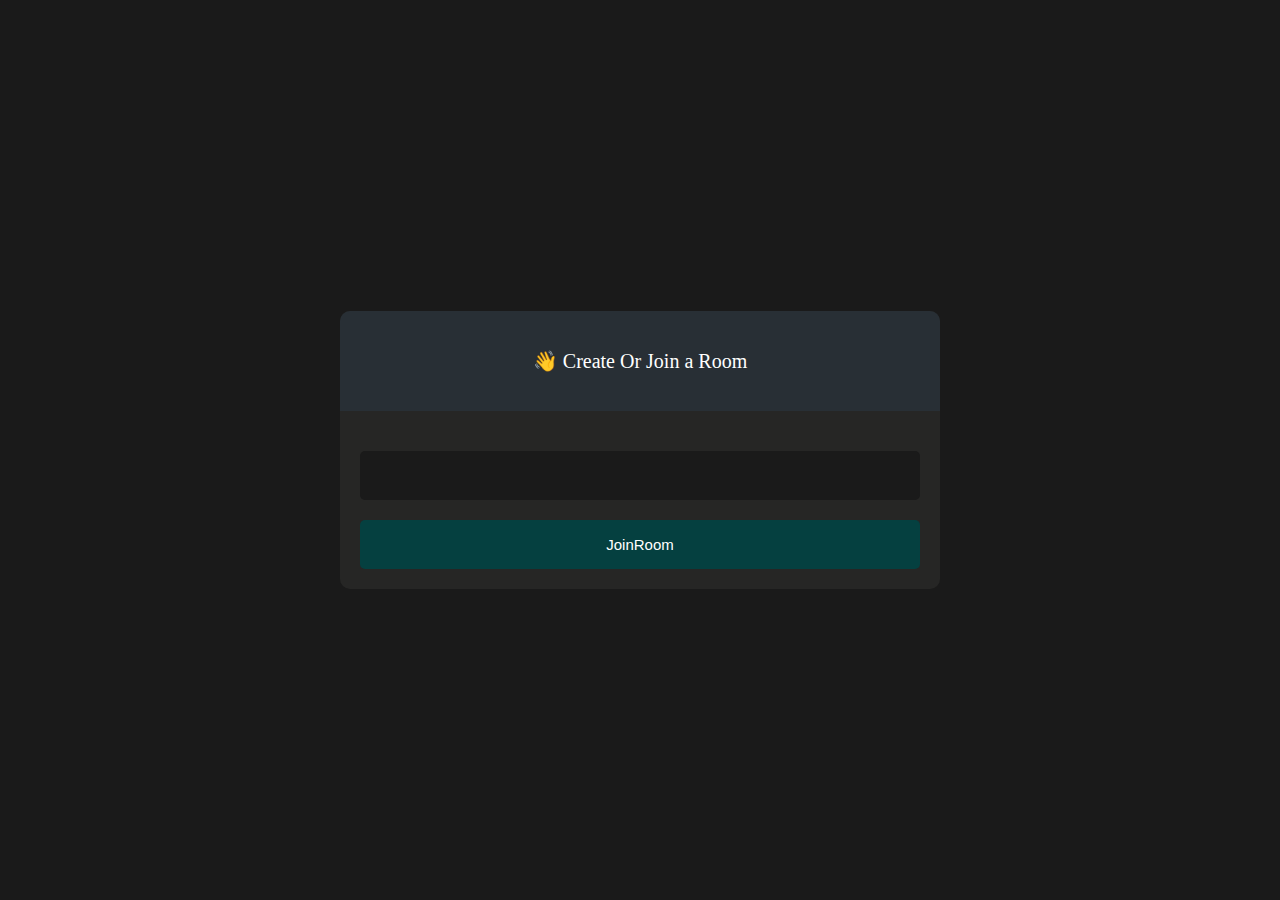
<file: Video-Chat/Peer-Chat/index.html>
<!DOCTYPE html>
<html>
<head>
    <meta charset='utf-8'>
    <meta http-equiv='X-UA-Compatible' content='IE=edge'>
    <title>Chat Room</title>
    <meta name='viewport' content='width=device-width, initial-scale=1'>
    <link rel='stylesheet' type='text/css' media='screen' href='main.css'>
</head>
<body>

    <div id="videos">
        <video class="video-player" id="user-1" autoplay playsinline></video>
        <video class="video-player" id="user-2" autoplay playsinline></video>
    </div>

    <div id="controls">

        <div class="control-container" id="camera-btn">
            <img src="icons/camera.png" />
        </div>

        <div class="control-container" id="mic-btn">
            <img src="icons/mic.png" />
        </div>

        <a href="lobby.html">
            <div class="control-container" id="leave-btn">
                <img src="icons/phone.png" />
            </div>
        </a>

    </div>
    
</body>
<script src='agora-rtm-sdk-1.4.4.js'></script>
<script src='main.js'></script>
</html>
</file>
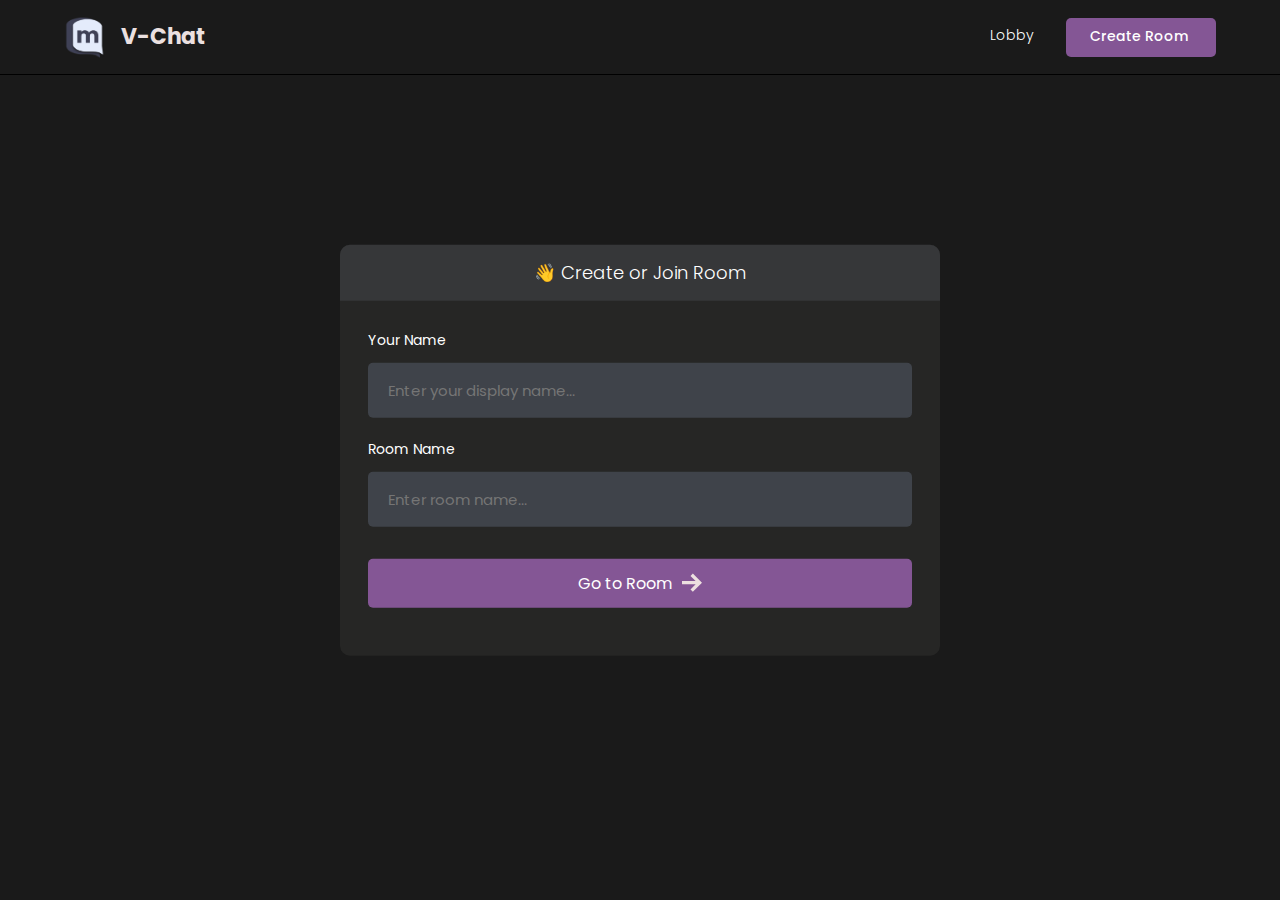
<file: Video-Chat/Group-Chat/lobby.html>
<!DOCTYPE html>
<html>
<head>
    <meta charset='utf-8'>
    <meta http-equiv='X-UA-Compatible' content='IE=edge'>
    <title>Room</title>
    <meta name='viewport' content='width=device-width, initial-scale=1'>
    <link rel='stylesheet' type='text/css' media='screen' href='styles/main.css'>
    <link rel='stylesheet' type='text/css' media='screen' href='styles/lobby.css'>
</head>
<body>

        <header id="nav">
       <div class="nav--list">
            <a href="lobby.html"/>
                <h3 id="logo">
                    <img src="./images/logo.png" alt="Site Logo">
                    <span>V-Chat</span>
                </h3>
            </a>
       </div>

        <div id="nav__links">
            <a class="nav__link" href="/">
                Lobby
                <svg xmlns="http://www.w3.org/2000/svg" width="24" height="24" fill="#ede0e0" viewBox="0 0 24 24"><path d="M20 7.093v-5.093h-3v2.093l3 3zm4 5.907l-12-12-12 12h3v10h7v-5h4v5h7v-10h3zm-5 8h-3v-5h-8v5h-3v-10.26l7-6.912 7 6.99v10.182z"/></svg>
            </a>
            <a class="nav__link" id="create__room__btn" href="lobby.html">
                Create Room
               <svg xmlns="http://www.w3.org/2000/svg" width="24" height="24" fill="#ede0e0" viewBox="0 0 24 24"><path d="M12 0c-6.627 0-12 5.373-12 12s5.373 12 12 12 12-5.373 12-12-5.373-12-12-12zm6 13h-5v5h-2v-5h-5v-2h5v-5h2v5h5v2z"/></svg>
            </a>
        </div>
    </header>

    <main id="room__lobby__container">
        <div id="form__container">
             <div id="form__container__header">
                 <p>👋 Create or Join Room</p>
             </div>
 
 
            <form id="lobby__form">
 
                 <div class="form__field__wrapper">
                     <label>Your Name</label>
                     <input type="text" name="name" required placeholder="Enter your display name..." />
                 </div>
 
                 <div class="form__field__wrapper">
                     <label>Room Name</label>
                     <input type="text" name="room" placeholder="Enter room name..." />
                 </div>
 
                 <div class="form__field__wrapper">
                     <button type="submit">Go to Room 
                         <svg xmlns="http://www.w3.org/2000/svg" width="24" height="24" viewBox="0 0 24 24"><path d="M13.025 1l-2.847 2.828 6.176 6.176h-16.354v3.992h16.354l-6.176 6.176 2.847 2.828 10.975-11z"/></svg>
                    </button>
                 </div>
            </form>
        </div>
     </main>
    
</body>
<script type="text/javascript" src="js/lobby.js"></script>
</html>
</file>
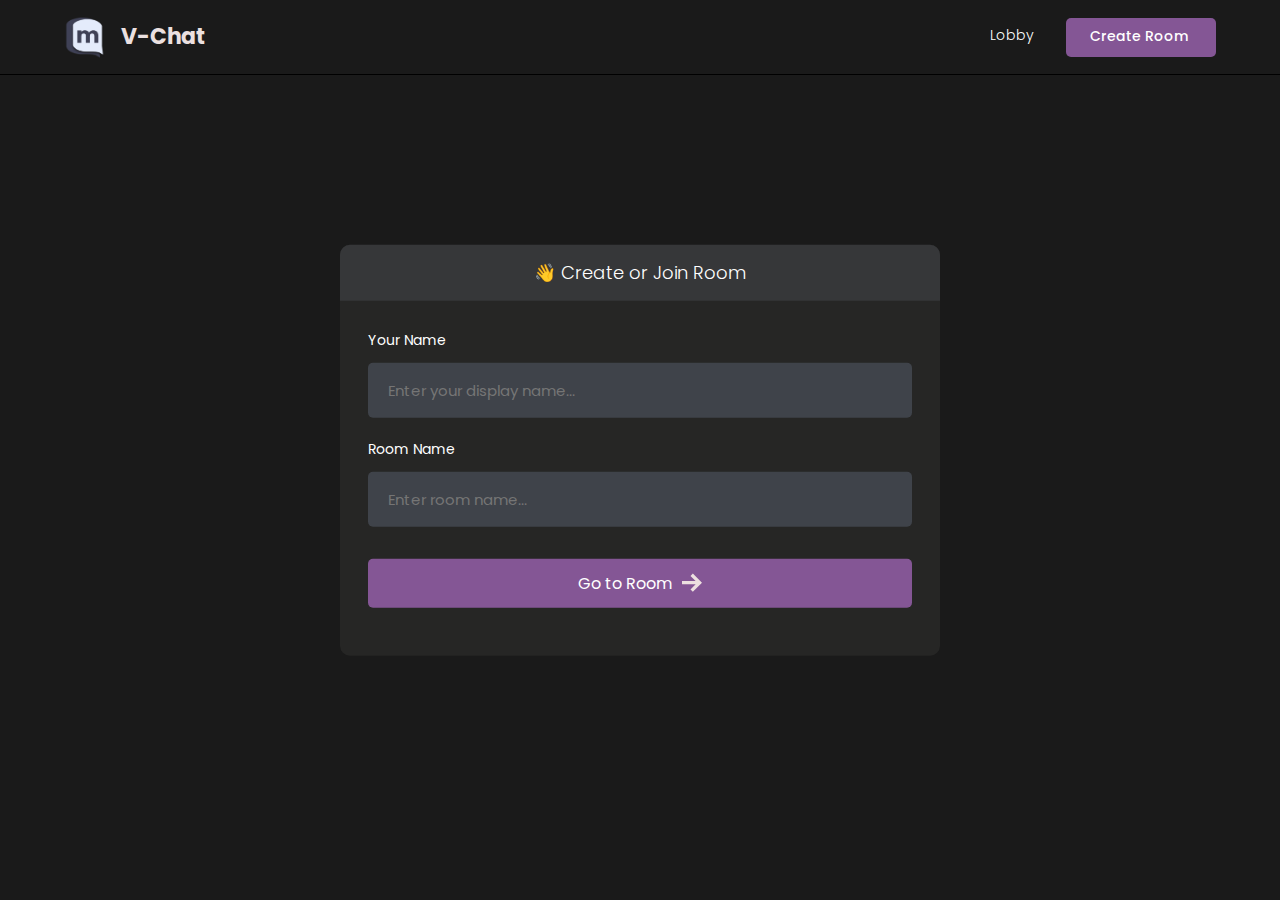
<file: Video-Chat/Group-Chat/room.html>
<!DOCTYPE html>
<html>
<head>
    <meta charset='utf-8'>
    <meta http-equiv='X-UA-Compatible' content='IE=edge'>
    <title>Room</title>
    <meta name='viewport' content='width=device-width, initial-scale=1'>
    <link rel='stylesheet' type='text/css' media='screen' href='styles/main.css'>

    <link rel='stylesheet' type='text/css' media='screen' href='styles/room.css'>
</head>
<body>

    <header id="nav">
       <div class="nav--list">
            <button id="members__button">
               <svg width="24" height="24" xmlns="http://www.w3.org/2000/svg" fill-rule="evenodd" clip-rule="evenodd"><path d="M24 18v1h-24v-1h24zm0-6v1h-24v-1h24zm0-6v1h-24v-1h24z" fill="#ede0e0"><path d="M24 19h-24v-1h24v1zm0-6h-24v-1h24v1zm0-6h-24v-1h24v1z"/></svg>
            </button>
            <a href="lobby.html"/>
                <h3 id="logo">
                    <img src="./images/logo.png" alt="Site Logo">
                    <span>V-Chat</span>
                </h3>
            </a>
       </div>

        <div id="nav__links">
            <button id="chat__button"><svg width="24" height="24" xmlns="http://www.w3.org/2000/svg" fill-rule="evenodd" fill="#ede0e0" clip-rule="evenodd"><path d="M24 20h-3v4l-5.333-4h-7.667v-4h2v2h6.333l2.667 2v-2h3v-8.001h-2v-2h4v12.001zm-15.667-6l-5.333 4v-4h-3v-14.001l18 .001v14h-9.667zm-6.333-2h3v2l2.667-2h8.333v-10l-14-.001v10.001z"/></svg></button>
            <!-- <a class="nav__link" href="/">
                Lobby
                <svg xmlns="http://www.w3.org/2000/svg" width="24" height="24" fill="#ede0e0" viewBox="0 0 24 24"><path d="M20 7.093v-5.093h-3v2.093l3 3zm4 5.907l-12-12-12 12h3v10h7v-5h4v5h7v-10h3zm-5 8h-3v-5h-8v5h-3v-10.26l7-6.912 7 6.99v10.182z"/></svg>
            </a> -->
            <a class="nav__link" id="create__room__btn" href="lobby.html">
                Create Room
               <svg xmlns="http://www.w3.org/2000/svg" width="24" height="24" fill="#ede0e0" viewBox="0 0 24 24"><path d="M12 0c-6.627 0-12 5.373-12 12s5.373 12 12 12 12-5.373 12-12-5.373-12-12-12zm6 13h-5v5h-2v-5h-5v-2h5v-5h2v5h5v2z"/></svg>
            </a>
        </div>
    </header>

    <main class="container">
        <div id="room__container">
            <section id="members__container">

            <div id="members__header">
                <p>Participants</p>
                <strong id="members__count">0</strong>
            </div>

            <div id="member__list"></div>

            </section>
            <section id="stream__container">
                
                <div id="stream__box"></div>

                <div id="streams__container"></div>
                               
                <div class="stream__actions">
                    <button id="camera-btn" class="active">
                        <svg xmlns="http://www.w3.org/2000/svg" width="24" height="24" viewBox="0 0 24 24"><path d="M5 4h-3v-1h3v1zm10.93 0l.812 1.219c.743 1.115 1.987 1.781 3.328 1.781h1.93v13h-20v-13h3.93c1.341 0 2.585-.666 3.328-1.781l.812-1.219h5.86zm1.07-2h-8l-1.406 2.109c-.371.557-.995.891-1.664.891h-5.93v17h24v-17h-3.93c-.669 0-1.293-.334-1.664-.891l-1.406-2.109zm-11 8c0-.552-.447-1-1-1s-1 .448-1 1 .447 1 1 1 1-.448 1-1zm7 0c1.654 0 3 1.346 3 3s-1.346 3-3 3-3-1.346-3-3 1.346-3 3-3zm0-2c-2.761 0-5 2.239-5 5s2.239 5 5 5 5-2.239 5-5-2.239-5-5-5z"/></svg>
                    </button>
                    <button id="mic-btn" class="active">
                        <svg xmlns="http://www.w3.org/2000/svg" width="24" height="24" viewBox="0 0 24 24"><path d="M12 2c1.103 0 2 .897 2 2v7c0 1.103-.897 2-2 2s-2-.897-2-2v-7c0-1.103.897-2 2-2zm0-2c-2.209 0-4 1.791-4 4v7c0 2.209 1.791 4 4 4s4-1.791 4-4v-7c0-2.209-1.791-4-4-4zm8 9v2c0 4.418-3.582 8-8 8s-8-3.582-8-8v-2h2v2c0 3.309 2.691 6 6 6s6-2.691 6-6v-2h2zm-7 13v-2h-2v2h-4v2h10v-2h-4z"/></svg>
                    </button>
                    <button id="screen-btn">
                        <svg xmlns="http://www.w3.org/2000/svg" width="24" height="24" viewBox="0 0 24 24"><path d="M0 1v17h24v-17h-24zm22 15h-20v-13h20v13zm-6.599 4l2.599 3h-12l2.599-3h6.802z"/></svg>
                    </button>
                    <button id="leave-btn" style="background-color: #ff2c2c;">
                        <svg xmlns="http://www.w3.org/2000/svg" width="24" height="24" viewBox="0 0 24 24"><path d="M16 10v-5l8 7-8 7v-5h-8v-4h8zm-16-8v20h14v-2h-12v-16h12v-2h-14z"/></svg>
                    </button>
                </div>
                <button id="join-btn">Join Stream</button>
            </section>

            <section id="messages__container">

                <div id="messages"></div>

                <form id="message__form">
                    <input type="text" name="message" placeholder="Send a message...." />
                </form>

            </section>
        </div>
    </main>
    
</body>
<script type="text/javascript" src="js/AgoraRTC_N-4.11.0.js"></script>
<script type="text/javascript" src="js/agora-rtm-sdk-1.4.4.js"></script>
<script type="text/javascript" src="js/room.js"></script>
<script type="text/javascript" src="js/room_rtm.js"></script>
<script type="text/javascript" src="js/room_rtc.js"></script>
</html>
</file>
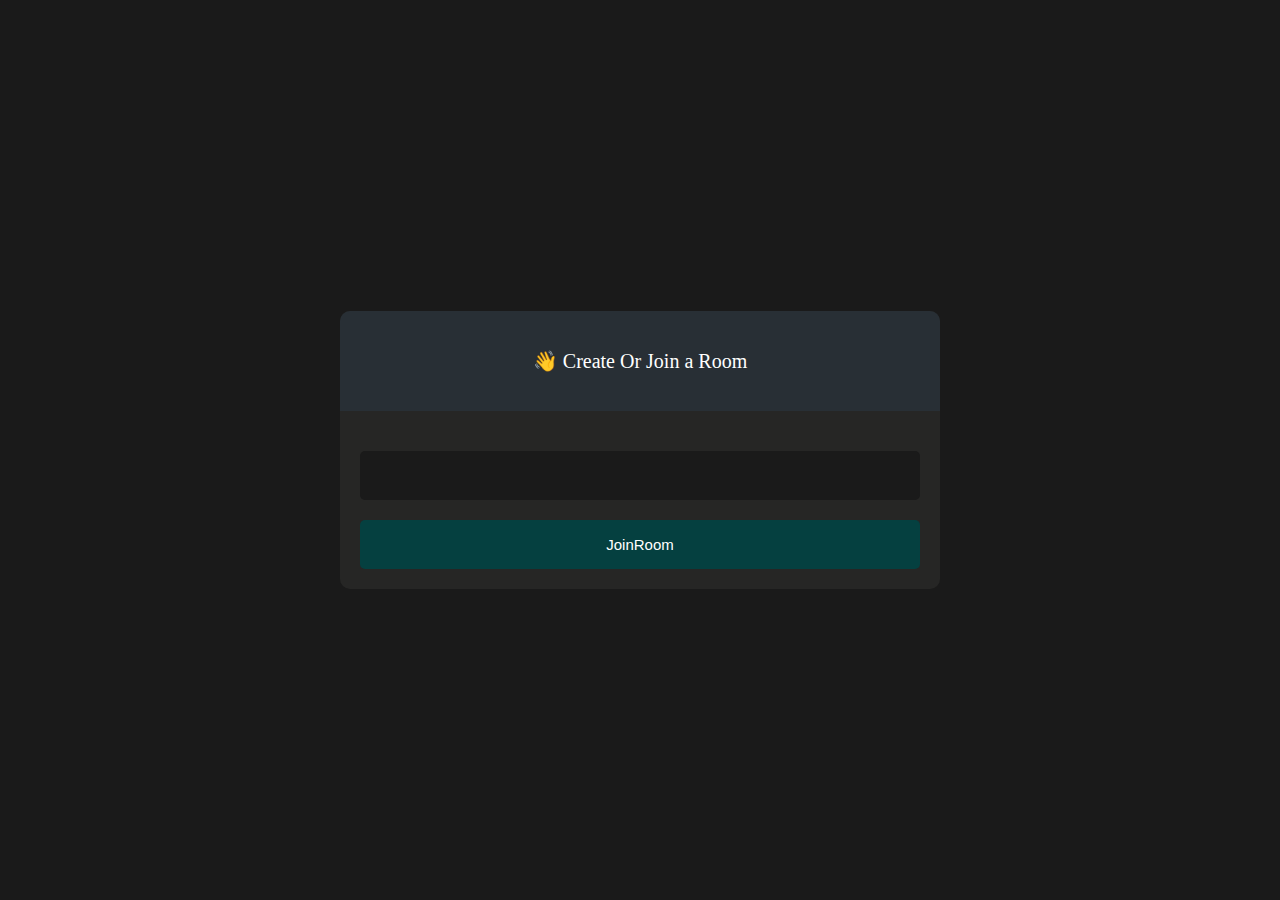
<file: Video-Chat/Peer-Chat/lobby.html>
<!DOCTYPE html>
<html>
<head>
    <meta charset='utf-8'>
    <meta http-equiv='X-UA-Compatible' content='IE=edge'>
    <title>Looby</title>
    <meta name='viewport' content='width=device-width, initial-scale=1'>
    <link rel='stylesheet' type='text/css' media='screen' href='lobby.css'>
</head>
<body>
    <main id="lobby-container">
        <div id="form-container">
            <div id="form_header">
                <p>👋 Create Or Join a Room</p>
            </div>
            <div id="form_content">
                <form id="join-form">
                    <input type="text" name="invite_link" required/>
                    <input type="submit" value="JoinRoom">
                </form>
            </div>
        </div>
    </main>
    

</body>
<script>
    let form = document.getElementById('join-form')
    form.addEventListener('submit', (e) =>{
        e.preventDefault()
        let inviteCode = e.target.invite_link.value
        window.location = `index.html?room=${inviteCode}` 
    })
</script>
</html>
</file>
<file: Video-Chat/Peer-Chat/main.css>
*{
    margin: 0;
    padding: 0;
    box-sizing: border-box;
}

#videos{
    display: grid;
    grid-template-columns: 1fr;
    height: 100vh; 
    overflow: hidden;
}

.video-player{
    background-color: black;
    width: 100%;
    height: 100%;
}

#user-2{
    display: none;
}

.smallFrame{
    position: fixed;
    top: 20px;
    left: 20px;
    height: 170px;
    width: 300px;
    border-radius: 5px;
    border: 2px solid rgb(167, 44, 239);
    -webkit-box-shadow: 3px 3px 15px -1px rgb(0, 0, 0, 0.77);
    box-shadow: 3px 3px 15px -1px rgb(0, 0, 0, 0.77);
    z-index: 999;
}

#controls{
    position: fixed;
    bottom: 20px;
    display: flex;
    left: 50%;
    transform: translateX(-50%);
    gap: 1em;
}

.control-container{
    background-color: rgb(167, 44, 239);
    padding: 20px;
    border-radius: 50%;
    display: flex;
    justify-content: center;
    align-items: center;
    cursor: pointer;
}

.control-container img{
    height: 30px;
    width: 30px;
}

#leave-btn{
    background-color: rgb(230, 37, 37);   
    background-image: url();
}

@media screen and (max-width:600px) {
    .smallFrame{
        height: 80px;
        width: 120px;
    }
    .control-container img{
        height: 20px;
        width: 20px;
    }
}
</file>
<file: Video-Chat/Group-Chat/styles/main.css>
@import url('https://fonts.googleapis.com/css2?family=Poppins:wght@400;500;600;700;800&display=swap');

* {
  font-family: 'Poppins', sans-serif;
}

/* width */
::-webkit-scrollbar {
  width: 7px;
}

/* Track */
::-webkit-scrollbar-track {
  box-shadow: inset 0 0 5px grey;
  border-radius: 10px;
}

/* Handle */
::-webkit-scrollbar-thumb {
  background: #797a79;
  border-radius: 10px;
}

/* Handle on hover */
::-webkit-scrollbar-thumb:hover {
  background: #845695;
}

body {
  background-color: #1a1a1a;
  color: #fff;

  font-size: 14px;
  padding: 0;
  margin: 0;
  box-sizing: border-box;
}

p,
a {
  font-weight: 300;
}

.avatar__md {
  height: 40px;
  width: 40px;
  object-fit: cover;
  border-radius: 50%;
}

.avatar__sm {
  height: 30px;
  width: 30px;
  object-fit: cover;
  border-radius: 50%;
}

#nav {
  position: fixed;
  top: 0;
  width: 100%;
  box-sizing: border-box;
  display: flex;
  justify-content: space-between;
  align-items: center;
  border-bottom: 1px solid #000000;
  background-color: #1a1a1a;
  text-decoration: none;
  padding: 16px 5%;
  z-index: 999;
}

#logo {
  display: flex;
  align-items: center;
  gap: 16px;
  font-size: 22px;
  font-weight: 700;
  line-height: 0;
  margin: 0;
  color: #ebe0e0;
}

@media (max-width: 640px) {
  #logo span {
    display: none;
  }
}

#logo img {
  height: 42px;
}

#nav a {
  text-decoration: none;
}

#nav__links {
  display: flex;
  align-items: center;
  column-gap: 2em;
}

.nav__link {
  color: #fff;
  text-decoration: none;
  transition: 1s;
  border-bottom: 2px solid transparent;
  transition: all 0.3s ease-in-out;
  padding-bottom: 1px;
}

@media (max-width: 520px) {
  #nav__links {
    column-gap: 3em;
  }
}

.nav__link:hover {
  color: rgb(230, 228, 228);
  text-decoration: none;
  border-color: #845695;
}

#create__room__btn {
  display: block;
  background-color: #845695;
  padding: 8px 24px;
  font-size: 14px;
  font-weight: 500;
  border-radius: 5px;
}

#create__room__btn:hover {
  background-color: #845695;
}

.nav--list {
  display: flex;
  gap: 1rem;
  align-items: center;
}

#members__button,
#chat__button {
  display: none;
  cursor: pointer;
  background: transparent;
  border: none;
}

#members__button:hover svg > path,
#chat__button:hover svg,
.nav__link:hover svg {
  fill: #845695;
}

.nav__link svg {
  width: 0;
  height: 0;
}

@media (max-width: 640px) {
  #members__button {
    display: block;
  }

  .nav__link svg {
    width: 1.5rem;
    height: 1.5rem;
  }
  .nav__link,
  #create__room__btn {
    font-size: 0;
    border: none;
  }

  #create__room__btn {
    padding: 0;
    background-color: transparent;
    border-radius: 50%;
  }

  #create__room__btn:hover {
    background-color: transparent;
  }
}
</file>
<file: Video-Chat/Group-Chat/styles/lobby.css>
#form__container {
  width: 90%;
  max-width: 600px;
  border-radius: 10px;
  background-color: #262625;
  position: fixed;
  top: 50%;
  left: 50%;
  transform: translate(-50%, -50%);
}

#lobby__form {
  padding: 2em;
}

#form__container__header {
  border-radius: 10px 10px 0 0;
  padding: 10px;
  text-align: center;
  background-color: #363739;
  margin: 0;
  font-size: 18px;
  font-size: 300;
  line-height: 0;
}

.form__field__wrapper {
  width: 100%;
  box-sizing: border-box;
  margin-bottom: 20px;
}

.form__field__wrapper label {
  font-size: 14px;
  line-height: 1.7em;
  margin-bottom: 10px;
  display: block;
}

.form__field__wrapper input {
  box-sizing: border-box;
  color: #fff;
  width: 100%;
  margin: 0;
  border: none;
  border-radius: 5px;
  padding: 16px 20px;
  font-size: 15px;
  background-color: #3f434a;
}

.form__field__wrapper button[type='submit'] {
  margin-top: 32px;
  cursor: pointer;
  background-color: #845695;
  border: none;
  color: #fff;
  font-size: 16px;
  width: 100%;
  display: flex;
  align-items: center;
  justify-content: center;
  padding: 12px;
  border-radius: 5px;
  gap: 10px;
}

.form__field__wrapper button[type='submit'] svg {
  fill: #ede0e0;
  width: 20px;
}

#avatar__selection {
  margin-reight: 10px;
  display: flex;
  gap: 1em;
}

.avatar__option {
  height: 50px;
  width: 50px;
  border-radius: 50%;
  cursor: pointer;
  transition: 0.3s;
  border: 2px solid #797a79;
}

.avatar__option__selected {
  border: 3px solid #845695;
}
</file>
<file: Video-Chat/Group-Chat/styles/room.css>
.container {
  margin-top: 74px;
  height: clac(100vh - 74px);
  width: 100%;
  position: relative;
}

#room__container {
  position: relative;
  display: flex;
  gap: 3rem;
}

#members__container {
  background-color: #262625;
  border-right: 1px solid #797a79;
  overflow-y: auto;
  width: 90%;
  max-width: 250px;
  position: fixed;
  height: 100%;
  z-index: 999;
}

#members__count {
  background-color: #1d1d1c;
  padding: 7px 15px;
  font-size: 14px;
  font-weight: 600;
  border-radius: 5px;
}

#members__header {
  display: flex;
  justify-content: space-around;
  align-items: center;
  padding: 0 1rem;
  position: fixed;
  font-size: 18px;
  background-color: #323143;
  width: 218px;
}

#member__list {
  display: flex;
  flex-direction: column;
  gap: 1rem;
  padding-top: 5rem;
  padding-bottom: 6.5rem;
}

.members__list::-webkit-scrollbar {
  height: 14px;
}

.member__wrapper {
  display: flex;
  align-items: center;
  column-gap: 10px;
  padding-left: 1em;
}

.green__icon {
  display: block;
  height: 8px;
  width: 8px;
  border-radius: 50%;
  background-color: #2aca3e;
}

.member_name{
  font-size: 14px;
  line-height: 0;
}

#messages__container {
  height: calc(100vh - 85px);
  background-color: #262625;
  right: 0;
  position: absolute;
  width: 100%;
  max-width: 25rem;
  overflow-y: auto;
  border-left: 1px solid #111;
}

#messages {
  width: 100%;
  height: 100%;
  overflow-y: auto;
}

.message__wrapper:last-child {
  margin-bottom: 6.5rem;
}

.message__wrapper {
  display: flex;
  gap: 10px;
  margin: 1em;
}

.message__body {
  background-color: #363739;
  border-radius: 10px;
  padding: 10px 15px;
  width: fit-content;
  max-width: 900px;
}

.message__body strong {
  font-weight: 600;
  color: #ede0e0;
}

.message__body__bot{
  padding: 0 20px;
  max-width: 900px;
  color: #bdbdbd;
}


.message__author {
  margin-right: 10px;
  color: #2aca3e!important;

}

.message__author__bot {
  margin-right: 10px;
  color: #a52aca!important;

}

.message__text {
  margin: 0;
}

#message__form {
  width: 23.2rem;
  position: fixed;
  bottom: 0;
  display: block;
  background-color: #1a1a1a;
  padding: 1em;
}

#message__form input {
  color: #fff;
  width: 100%;
  border: none;
  border-radius: 5px;
  padding: 18px;
  font-size: 14px;
  box-sizing: border-box;
  background-color: #3f434a;
}

#message__form input:focus {
  outline: none;
}

#message__form input::placeholder {
  color: #707575;
}

#stream__container {
  justify-self: center;
  width: calc(100% - 40.7rem);
  position: fixed;
  left: 15.7rem;
  top: clac(100vh - 72px);
  overflow-y: auto;
  height: 100%;
}

#stream__box{
  background-color: #3f434a;
  height: 60vh;
  display: none;
}

#stream__box .video__container{
  border: 2px solid #000;
  border-radius: 0;
  height: 100%!important;
  width:100%!important;
  background-size: 300px;
}

#stream__box video{
  border-radius: 0;
}

#streams__container{
  display: flex;
  flex-wrap: wrap;
  gap: 2em;
  justify-content: center;
  align-items: center;
  margin-top: 25px;
  margin-bottom: 225px;
}

.video__container{
  display: flex;
  justify-content: center;
  align-items: center;
  border:2px solid #b366f9;
  border-radius: 50%;
  cursor: pointer;
  overflow: hidden;
  height: 300px;
  width: 300px;

  background-image: url("/images/logo.png");
  background-repeat: no-repeat;
  background-position: center;
  background-size: 75px;
}

.video-player{
  height:100%;
  width:100%;
}

.video-player{
  border-radius: 50%;
}

@media (max-width: 1400px) {
  .video__container{
    height: 200px;
    width: 200px;
  }
}


@media (max-width: 1200px) {
  #members__container {
    display: none;
  }

  #members__button {
    display: block;
  }

  #stream__container {
    width: calc(100% - 25rem);
    left: 0;
  }
}

@media (max-width: 980px) {
  #stream__container {
    width: calc(100% - 20rem);
    left: 0;
  }
  #messages__container {
    max-width: 20rem;
  }

  #message__form {
    width: 18.2rem;
  }
}

@media (max-width: 768px) {
  #stream__container {
    width: 100%;
  }

  .video__container{
    height: 100px;
    width: 100px;
  }

  #messages__container {
    display: none;
  }

  #chat__button {
    display: block;
  }
}

#stream__box {
  position: relative;
}

.stream__focus {
  width: 100%;
  height: 100%;
}

.stream__focus iframe {
  width: 100%;
  height: 100%;
}

.stream__actions {
  position: fixed;
  bottom: 1rem;
  border-radius: 8px;
  background-color: #1a1a1a60;
  padding: 1rem;
  left: 50%;
  display: none;
  gap: 1rem;
  transform: translateX(-50%);
}

.stream__actions a,
.stream__actions button {
  cursor: pointer;
  background-color: #262625;
  color: #fff;
  border: none;
  display: flex;
  align-items: center;
  justify-content: center;
  padding: 0.5rem 1rem;
  border-radius: 5px;
  transition: all 0.2s ease-in-out;
}

.stream__actions a svg,
.stream__actions button svg {
  width: 1.5rem;
  height: 1.5rem;
  fill: #ede0e0;
}

.stream__actions a.active,
.stream__actions button.active,
.stream__actions a:hover,
.stream__actions button:hover {
  background-color: #845695;
}

#join-btn{
  background-color: #845695;
  font-size: 18px;
  padding: 25px 50px;
  border: none;
  color: white;
  position: fixed;
  bottom: 1rem;
  border-radius: 8px;
  left: 50%;
  transform: translateX(-50%);
  cursor: pointer;
}
</file>
<file: Video-Chat/Peer-Chat/lobby.css>
body{
    background-color: #1a1a1a;
    color: #fff;
}

#form-container{
    width: 90%;
    max-width: 600px;
    border-radius: 10px;
    background-color: #262625;
    position: fixed;
    top: 50%;
    left: 50%;
    transform: translate(-50%,-50%);
}

#form_header{
    border-radius: 10px 10px 0 0;
    padding: 30px;
    text-align: center;
    background-color: rgb(40, 47, 53);
    margin: 0;
    font-size: 20px;
    font-weight: 300;
    line-height: 0;
}

#form_content{
    padding: 20px;
}

input{
    box-sizing: border-box;
    color: white;
    width: 100%;
    margin: 0;
    border: none;
    border-radius: 5px;
    padding: 16px 20px;
    font-size: 15px;
    background-color: #1a1a1a;
    margin-top: 20px;
}

input[type='submit']{
    background-color: rgb(5, 64, 64);
}
</file>
